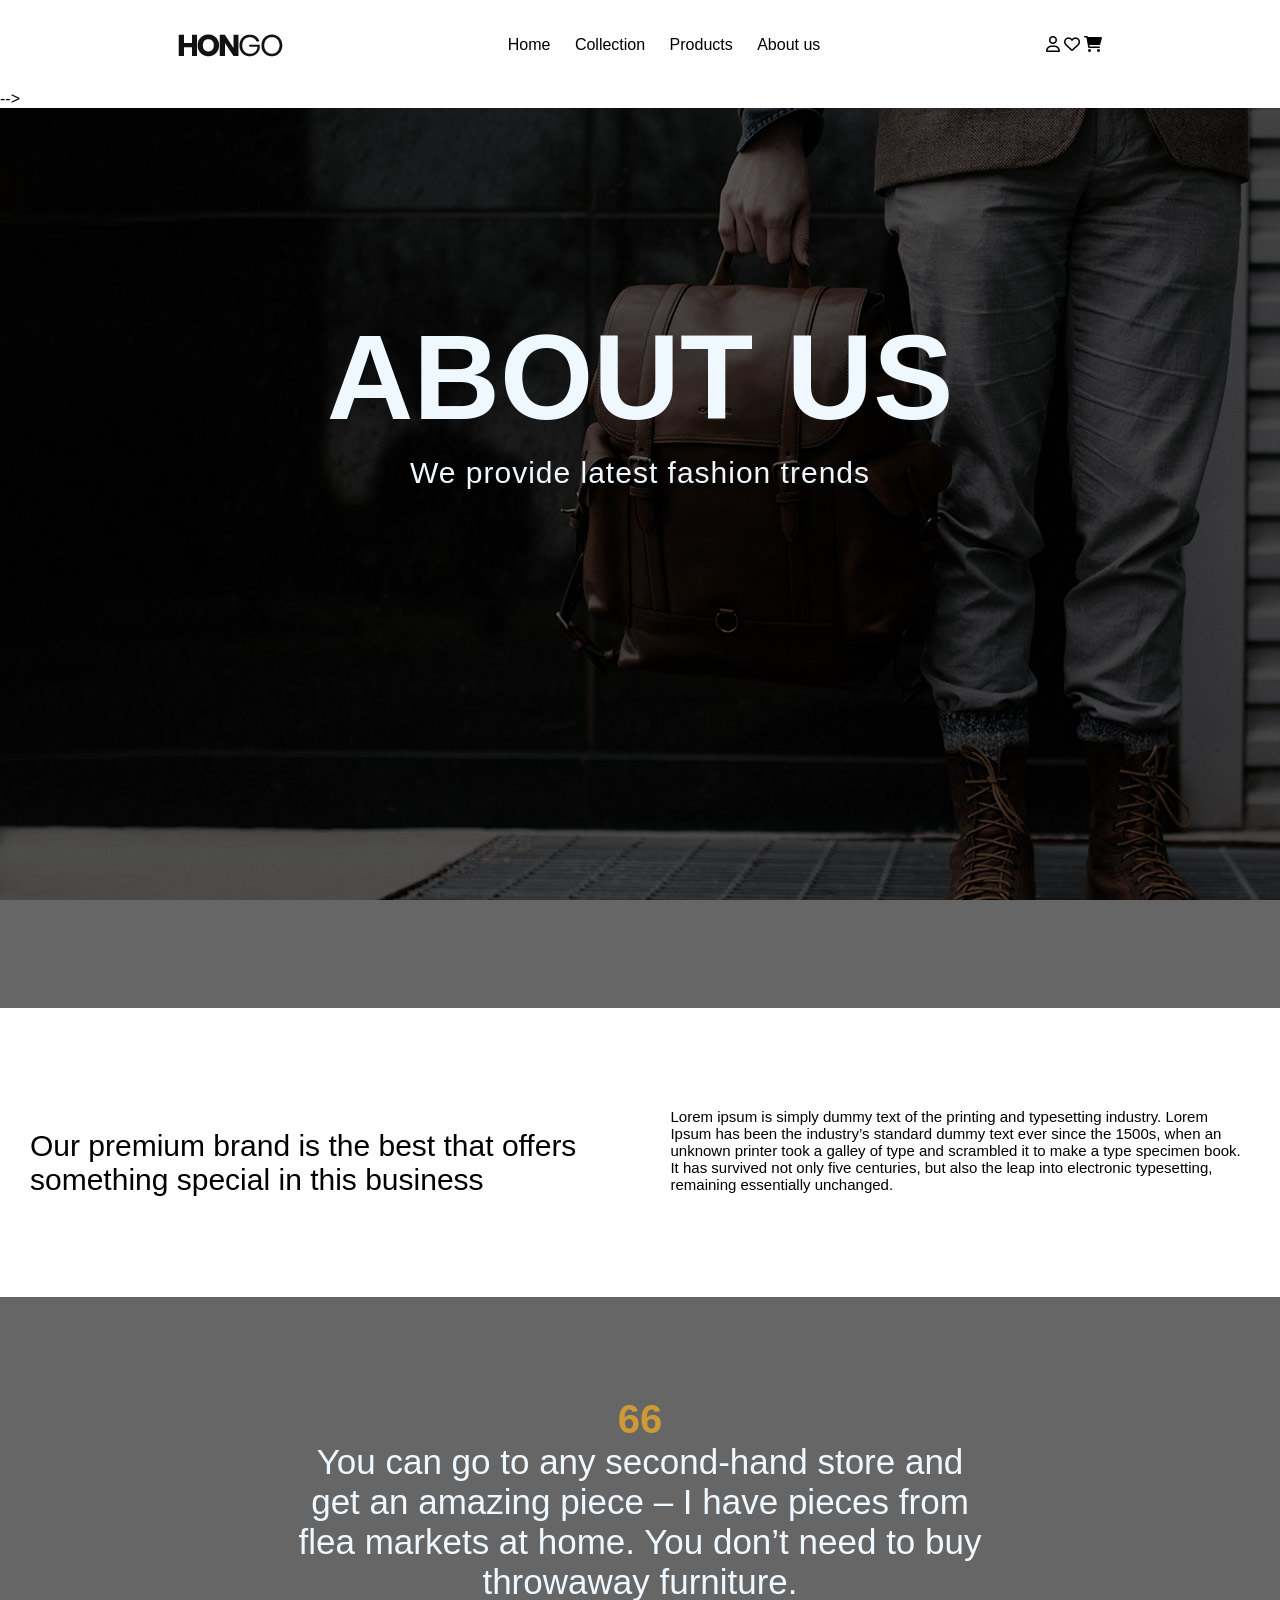
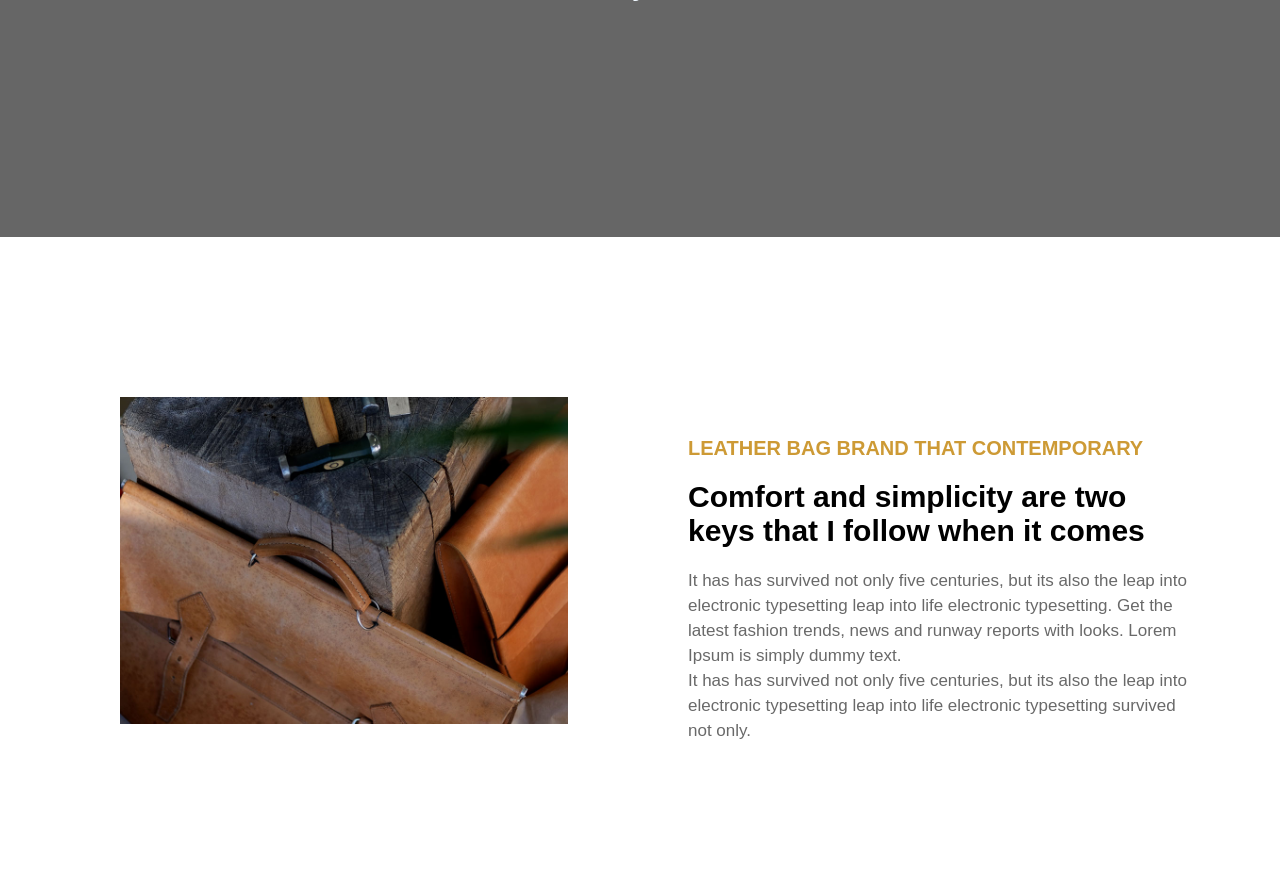
<file: about.html>
<!DOCTYPE html>
<html lang="en">
<head>
    <meta charset="UTF-8">
    <meta http-equiv="X-UA-Compatible" content="IE=edge">
    <meta name="viewport" content="width=device-width, initial-scale=1.0">
    <title>HONGO| About us</title>
    <link rel="stylesheet" href="css/all.min.css">
    <link rel="stylesheet" href="css/base.css">
    <link rel="stylesheet" href="css/about.css">
</head>
<body>
       <header>
        <div class="container">
            <img  id ="logo "src="images/logo.png">
            <nav>
                <ul>
                    <li onclick="location.href='index.html'">Home <span></span></li>
                    <li onclick="location.href='collection.html'">Collection <span></span></li>
                    <li onclick="location.href='product.html'">Products <span></span></li>
                    <li>About us <span></span></li>
                </ul>
            </nav>
            <div class="icons">
                <i onclick="location.href='login.html'" class="fa-regular fa-user"></i>
                <i onclick="location.href='favorite.html'" class="fa-regular fa-heart"></i>
                <i onclick="location.href='cart.html'" class="fa-solid fa-cart-shopping"></i>
            </div>
        </div>
    </header> -->
    <!-- start header -->
     <div class="header">
        <div class="overlay">
            <h1>ABOUT US</h1>
            <p>We provide latest fashion trends</p>
        </div>
    </div>
  <!--end header -->   
    <!-- start section  -->
<section>
    <div class="left">Our premium brand is the best that offers something special in this business</div>
    <div class="right">Lorem ipsum is simply dummy text of the printing and typesetting industry. Lorem Ipsum has been the industry’s standard dummy text ever since the 1500s, when an unknown printer took a galley of type and scrambled it to make a type specimen book. It has survived not only five centuries, but also the leap into electronic typesetting, remaining essentially unchanged.</div>
</section>
    <!-- end section  -->
    <!-- start section2  -->
<section class="bg">
    <div class="overlay">
<div class="text">
        <h1>66</h1>
        <p>You can go to any second-hand store and get an amazing piece – I have pieces from flea markets at home. You don’t need to buy throwaway furniture.</p>
    </div>
    </div>

</section>
    <!-- end section2  -->
    <!-- start last section  -->
<div class="last-sec">
    <img src="img/bg2.jpg">
    <div class="text">
        <h3>LEATHER BAG BRAND THAT CONTEMPORARY</h3>
        <h2>Comfort and simplicity are two keys that I follow when it comes</h2>
        <p>It has has survived not only five centuries, but its also the leap into electronic typesetting leap into life electronic typesetting. Get the latest fashion trends, news and runway reports with looks. Lorem Ipsum is simply dummy text.</p>
        <p>It has has survived not only five centuries, but its also the leap into electronic typesetting leap into life electronic typesetting survived not only.</p>
    </div>
</div>
    <!-- end last section  -->
    <script src="index.js"></script>
</body>
</html>
</file>
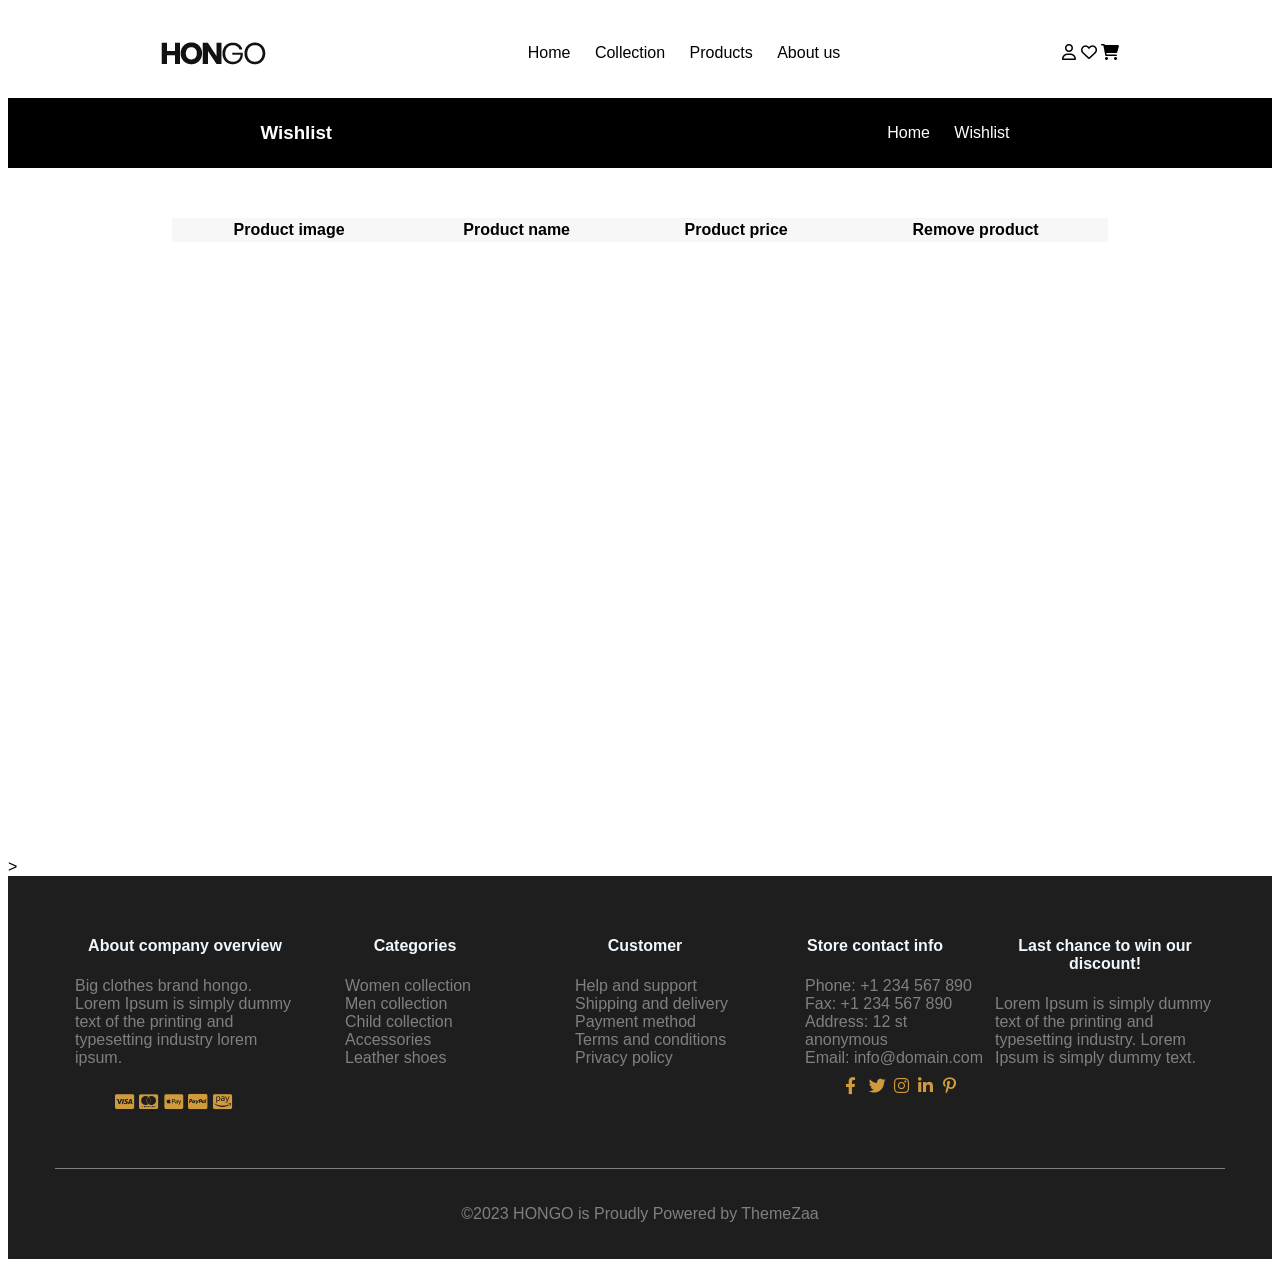
<file: favorite.html>
<!DOCTYPE html>
<html lang="en">
<head>
    <meta charset="UTF-8">
    <meta http-equiv="X-UA-Compatible" content="IE=edge">
    <meta name="viewport" content="width=device-width, initial-scale=1.0">
    <title>HONGO | Favorites</title>
    <link rel="stylesheet" href="css/all.min.css">
    <!-- base style -->
    <link rel="stylesheet" href="css/base.css">
    <link rel="stylesheet" href="css/favorite.css">
</head>
<body>
    <header>
        <div class="container">
            <img  id ="logo "src="images/logo.png">
            <nav>
                <ul>
                     <li onclick="location.href='index.html'">Home<span></span></li>
                    <li onclick="location.href='collection.html'">Collection<span></span></li>
                    <li onclick="location.href='product.html'">Products<span></span></li>
                    <li onclick="location.href='about.html'">About us<span></span></li>
                </ul>
            </nav>
            <div class="icons">
               <i onclick="location.href='account.html'" class="fa-regular fa-user"></i>
                <i class="fa-regular fa-heart"></i>
                <i onclick="location.href='cart.html'" class="fa-solid fa-cart-shopping"></i>
            </div>
        </div>
    </header>
       <div class="favorite_header">
            <h3>Wishlist</h3>
            <div class="links">
                <ul>
                    <li>Home</li>
                    <li>Wishlist</li>
                </ul>
        </div>
    </div>

    <section>
        <div class="container">
            <table>
            <tbody id="tbody">
                <tr>
                    <th>Product image </th>
                    <th>Product name </th>
                    <th>Product price </th>
                    <th> Remove product </th>
                </tr>

            </tbody>
            </table>
        </div>
>
    </section>
            <!-- start footer  -->
    <div id="favlist"></div>
    <div class="footer">
        <div class="container">
            <div class="main">
                <div class="sec">
                    <h4>About company overview</h4>
                    <p>Big clothes brand hongo. Lorem Ipsum is simply dummy text of the printing and typesetting industry lorem ipsum.</p>
                    <ul class="icons">
                        <li> <a href=""><i class="fa-brands fa-cc-visa"></i></a></li>
                        <li> <a href=""><i class="fa-brands fa-cc-mastercard"></i></a></li>
                        <li><a href=""><i class="fa-brands fa-cc-apple-pay"></i></a></li>
                        <li><a href=""><i class="fa-brands fa-cc-paypal"></i></a></li>
                        <li><a href=""><i class="fa-brands fa-cc-amazon-pay"></i></a></li>
                    </ul>
                </div>
                <div class="sec">
                    <h4>Categories</h4>
                    <ul>
                        <li>Women collection</li>
                        <li>Men collection</li>
                        <li>Child collection</li>
                        <li>Accessories</li>
                        <li>Leather shoes</li>
                    </ul>
                </div><div class="sec">
                    <h4>Customer</h4>
                    <ul>
                        <li>Help and support</li>
                        <li>Shipping and delivery</li>
                        <li>Payment method</li>
                        <li>Terms and conditions</li>
                        <li>Privacy policy</li>
                    </ul>
                </div><div class="sec">
                    <h4>Store contact info</h4>
                    <ul>
                        <li>Phone: +1 234 567 890</li>
                        <li>Fax: +1 234 567 890</li>
                        <li>Address: 12 st anonymous</li>
                        <li>Email: info@domain.com</li>
                        <li><ul class="icons">
                            <li> <a href="https://www.facebook.com/"><i class="fa-brands fa-facebook-f"></i></a></li>
                            <li> <a href="https://www.twitter.com/"><i class="fa-brands fa-twitter"></i></a></li>
                            <li> <a href=" https://www.instagram.com/"><i class="fa-brands fa-instagram"></i></a></li>
                            <li> <a href="https://www.linkedin.com/"><i class="fa-brands fa-linkedin-in"></i> </a></li>
                            <li> <a href="https://www.pinterest.com/"><i class="fa-brands fa-pinterest-p"></i> </a></li>
                        </ul></li>
                    </ul>
                </div><div class="sec">
                    <h4>Last chance to win our discount!</h4>
                    <p>Lorem Ipsum is simply dummy text of the printing and typesetting industry. Lorem Ipsum is simply dummy text.</p>
                    
                </div>
            </div>
            <div class="foot">
                <p>&copy;2023 HONGO is Proudly Powered by ThemeZaa</p>
            </div>
        </div>
    </div>
    <!-- end footer  -->

   <!-- <script src="index.js"></script> -->
    <script src="favorite.js"></script>
</body>
</html>
</file>
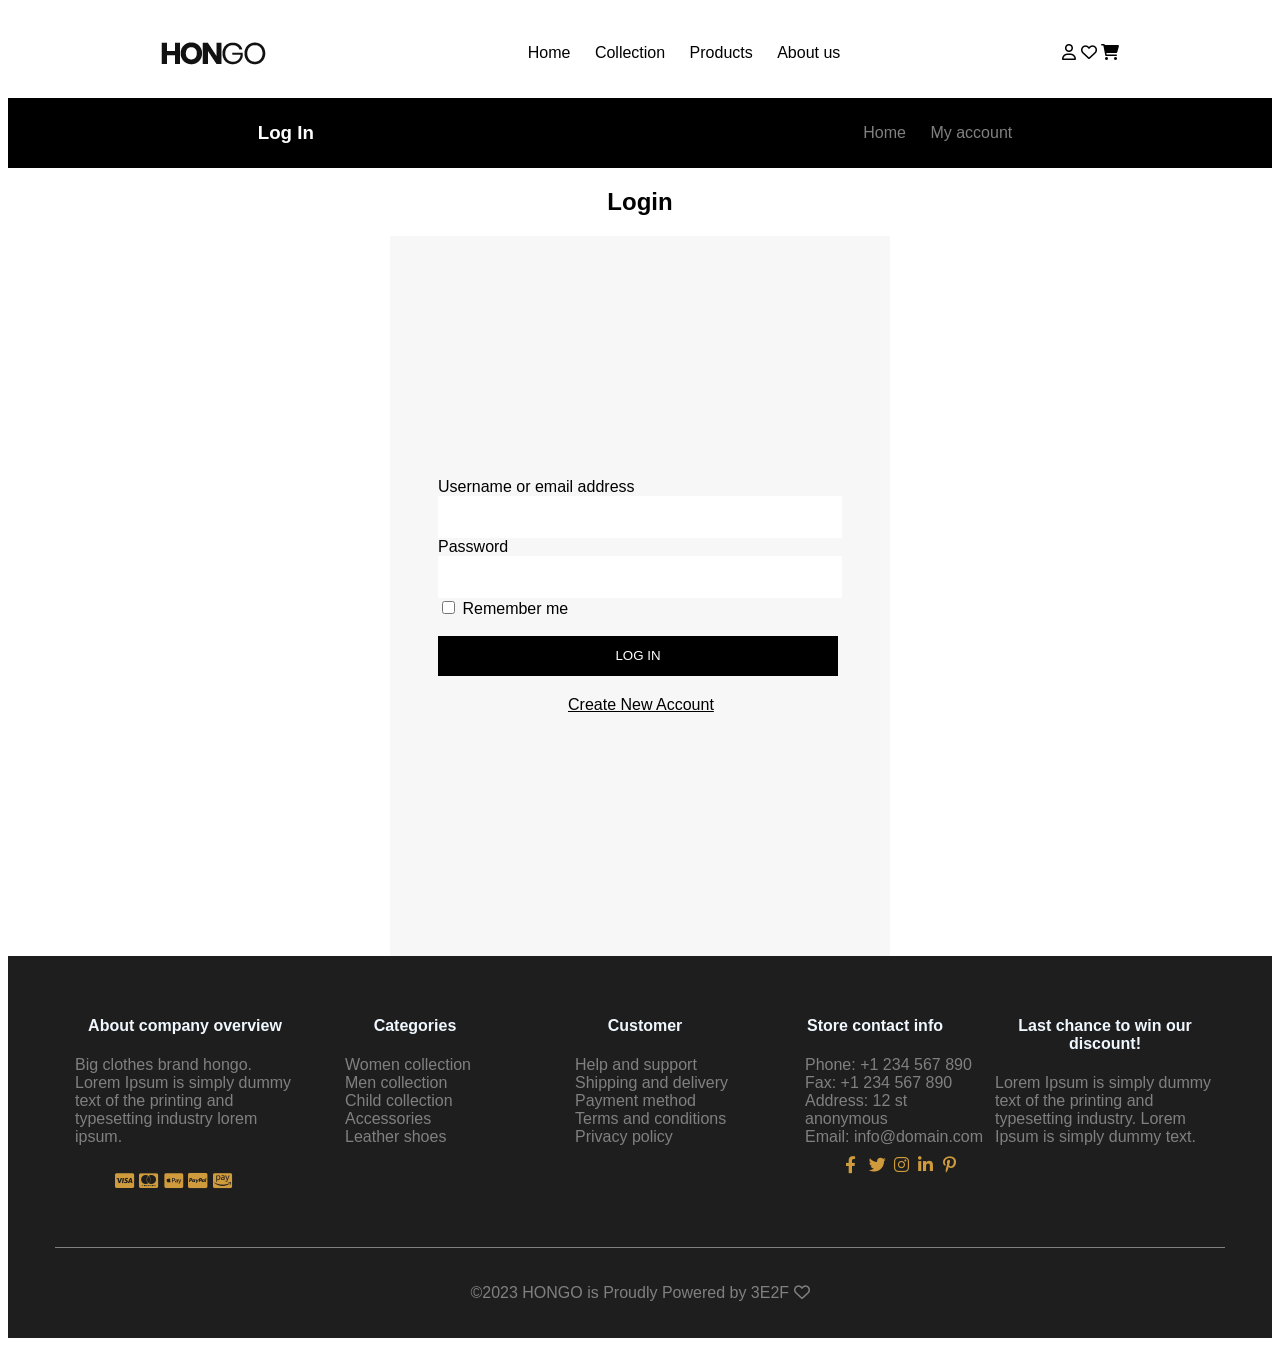
<file: login.html>
<!DOCTYPE html>
<html lang="en">
<head>
    <meta charset="UTF-8">
    <meta http-equiv="X-UA-Compatible" content="IE=edge">
    <meta name="viewport" content="width=device-width, initial-scale=1.0">
    <title> HONGO | Login</title>
    <!-- font awesome -->
    <link rel="stylesheet" href="css/all.min.css">
    <!-- base css -->
    <link rel="stylesheet" href="css/base.css">
    <!-- main style file -->
    <link rel="stylesheet" href="css/login.css">
</head>
<body>
    <!-- start header -->
    <header>
        <div class="container">
            <img  id ="logo "src="images/logo.png">
            <nav>
                <ul>
                    <li onclick="location.href='index.html'">Home <span></span></li>
                    <li>Collection <span></span></li>
                    <li >Products <span></span></li>
                    <li onclick="location.href='about.html'">About us <span></span></li>
                </ul>
            </nav>
            <div class="icons">
                <i class="fa-regular fa-user"></i>
                <i  class="fa-regular fa-heart"></i>
                <i class="fa-solid fa-cart-shopping"></i>
            </div>
        </div>
    </header>
    <div class="loginheader">
            <h3>Log In</h3>
            <div class="links">
                <ul>
                    <li>Home</li>
                    <li>My account</li>
                </ul>
        </div>
    </div>
    <!-- end header -->
    <!-- start login section -->
    <section>
        <div class="container">
        <h2>Login</h2>
        <div class="loginform">
            <form action="">
                <div class="username">
                    <label for="uName">Username or email address </label>
                    <br>
                    <input oninput="getname(this)" type="text" name="uName">
                </div>
                <div class="password">
                    <label for="uPass">Password</label>
                    <br>
                    <input oninput="getpassword(this)"  type="password" name="uPass">
                    <br>
                    <div id="paw" style="color: red;"></div>
                </div>
                <div class="remember" style="float: left;">
                    <input type="checkbox" name="remember" >  
                    <label for="remember">Remember me</label>
                    <br>
                   <br> 
                </div>
              
                <div class="submit">
                    <input onclick="serchForUser(event)" type="submit" value="LOG IN">
                </div>
                  <div class="signin">
                    <a href="signIn.html"> Create New Account</a>
                </div>

            </form>
        </div>
        </div>
    </section>
     <!-- end login section -->
         <!-- start footer  -->
    <div class="footer">
        <div class="container">
            <div class="main">
                <div class="sec">
                    <h4>About company overview</h4>
                    <p>Big clothes brand hongo. Lorem Ipsum is simply dummy text of the printing and typesetting industry lorem ipsum.</p>
                    <ul class="icons">
                        <li> <a href=""><i class="fa-brands fa-cc-visa"></i></a></li>
                        <li> <a href=""><i class="fa-brands fa-cc-mastercard"></i></a></li>
                        <li><a href=""><i class="fa-brands fa-cc-apple-pay"></i></a></li>
                        <li><a href=""><i class="fa-brands fa-cc-paypal"></i></a></li>
                        <li><a href=""><i class="fa-brands fa-cc-amazon-pay"></i></a></li>
                    </ul>
                </div>
                <div class="sec">
                    <h4>Categories</h4>
                    <ul>
                        <li>Women collection</li>
                        <li>Men collection</li>
                        <li>Child collection</li>
                        <li>Accessories</li>
                        <li>Leather shoes</li>
                    </ul>
                </div><div class="sec">
                    <h4>Customer</h4>
                    <ul>
                        <li>Help and support</li>
                        <li>Shipping and delivery</li>
                        <li>Payment method</li>
                        <li>Terms and conditions</li>
                        <li>Privacy policy</li>
                    </ul>
                </div><div class="sec">
                    <h4>Store contact info</h4>
                    <ul>
                        <li>Phone: +1 234 567 890</li>
                        <li>Fax: +1 234 567 890</li>
                        <li>Address: 12 st anonymous</li>
                        <li>Email: info@domain.com</li>
                        <li><ul class="icons">
                            <li> <a href="https://www.facebook.com/"><i class="fa-brands fa-facebook-f"></i></a></li>
                            <li> <a href="https://www.twitter.com/"><i class="fa-brands fa-twitter"></i></a></li>
                            <li> <a href=" https://www.instagram.com/"><i class="fa-brands fa-instagram"></i></a></li>
                            <li> <a href="https://www.linkedin.com/"><i class="fa-brands fa-linkedin-in"></i> </a></li>
                            <li> <a href="https://www.pinterest.com/"><i class="fa-brands fa-pinterest-p"></i> </a></li>
                        </ul></li>
                    </ul>
                </div><div class="sec">
                    <h4>Last chance to win our discount!</h4>
                    <p>Lorem Ipsum is simply dummy text of the printing and typesetting industry. Lorem Ipsum is simply dummy text.</p>
                    
                </div>
            </div>
            <div class="foot">
                <p>&copy;2023 HONGO is Proudly Powered by <span>3E2F <i class="fa-regular fa-heart"></i></span></p>
            </div>
        </div>
    </div>
    <!-- end footer  -->
    <script src="index.js"></script>
</body>
</html>
</file>
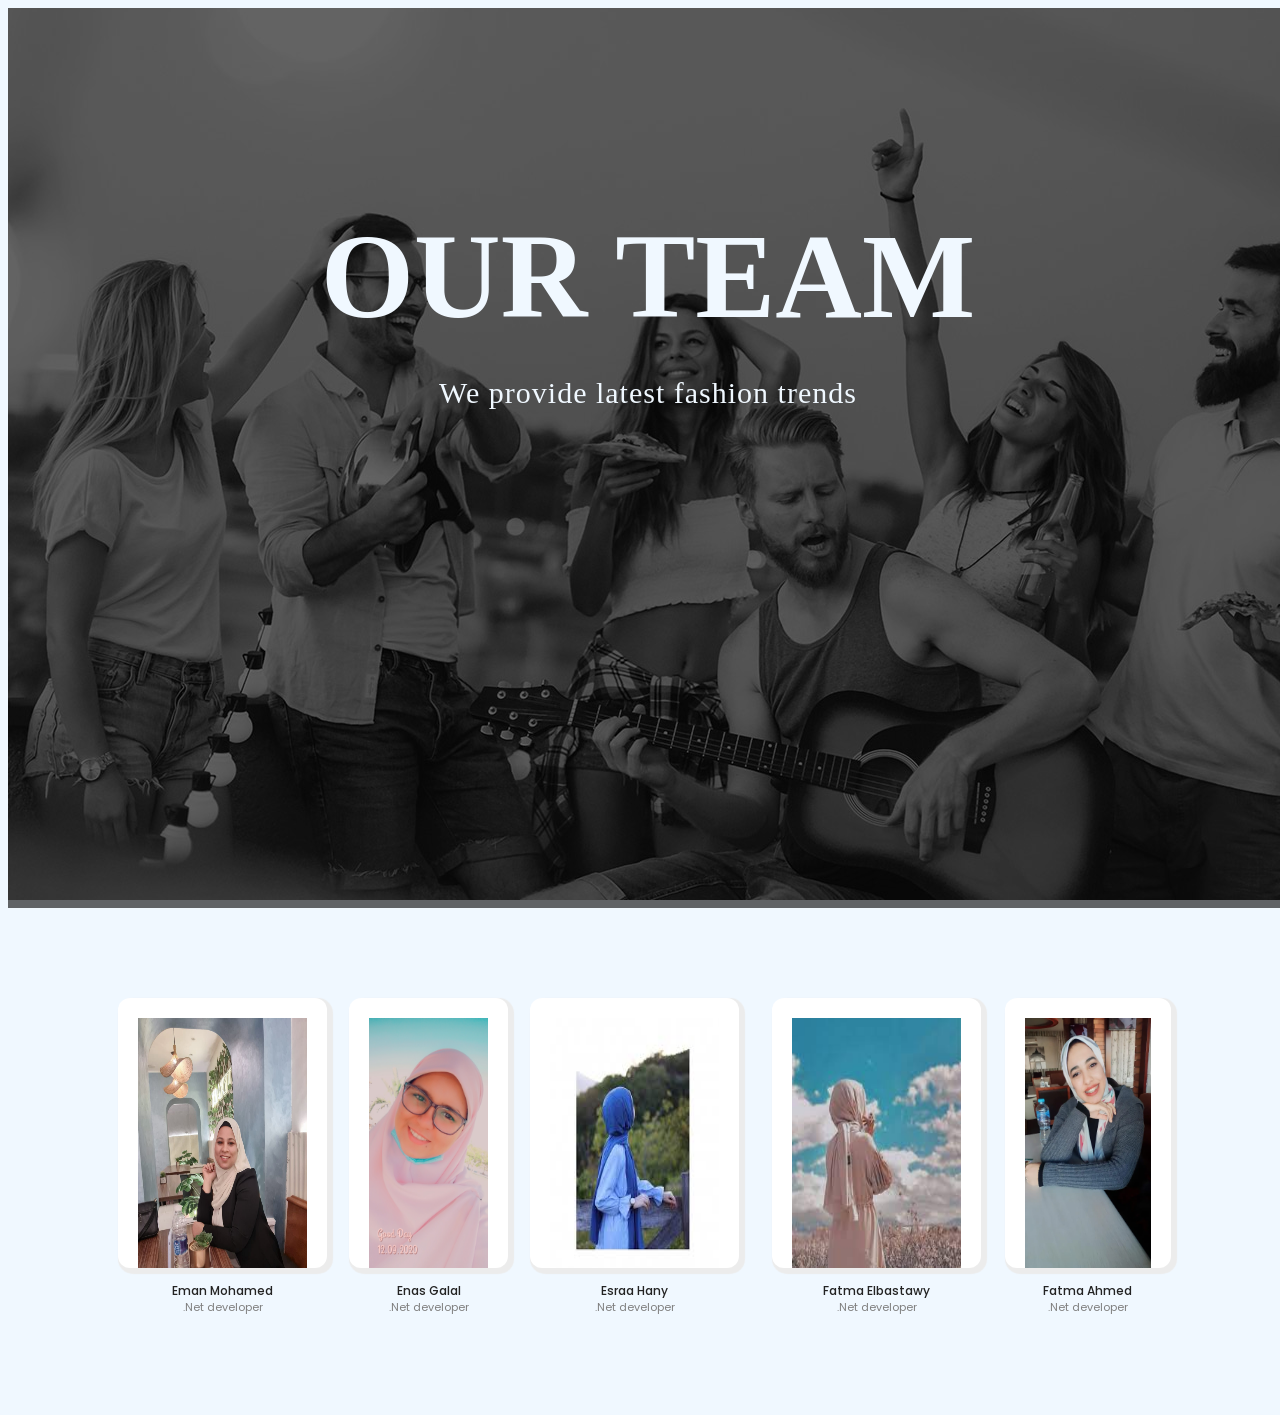
<file: our_team.html>
<!DOCTYPE html>
<html dir="ltr" >
<head>
<meta name="viewport" content="width=device-width, initial-scale=1.0">
<title> HONGO | OUR TEAM</title>
<link rel="stylesheet" href="https://use.fontawesome.com/releases/v5.13.0/css/all.css">
<link rel="preconnect" href="https://fonts.googleapis.com">
<link rel="preconnect" href="https://fonts.gstatic.com" crossorigin>
<link href="https://fonts.googleapis.com/css2?family=Poppins&display=swap" rel="stylesheet">
<link rel="stylesheet" href="css/ourteam.css">
</head>
 <body>
	 <!-- start header  -->
	 <div class="header">
        <div class="overlayy">
            <h1>OUR TEAM</h1>
            <p>We provide latest fashion trends</p>
        </div>
    </div>
    <!-- end header  -->
	<div class="section">
		<!-- <h2>Our Team</h2> -->
		<!-- <p class="line">Fashion is a distinctive and often constant trend in the<br/> style in which people present themselves</p> -->
		<div class="items">
			<div class="gallery">
				<div class="container">
					<img src="img/WhatsApp Image 2023-01-31 at 9.03.21 AM.jpeg" alt="Avatar" class="image">
					<div class="overlay">
						<div class="text">
							<div class="overlay-content">
								<a class="team-social-icon" href="http://www.facebook.com/" target="_blank"><i class='fab fa-facebook-f' style='color:white;font-size:16px;margin-right:20px'></i></a>
								<a class="team-social-icon" href="http://www.twitter.com/" target="_blank"><i class="fab fa-twitter" style='color:white;font-size:16px;margin-right:20px'></i></a>
								<a class="team-social-icon" href="https://www.linkedin.com/" target="_blank"><i class="fab fa-linkedin-in" style='color:white;font-size:16px;'></i></a>
							</div>
						</div>
					</div>
				</div>
				<div class="desc">Eman Mohamed</div>
				<p class="title">.Net developer</p>
			</div>
			<div class="gallery">
				<div class="container">
					<img src="img/WhatsApp Image 2023-01-31 at 8.42.48 AM.jpeg" alt="Avatar" class="image">
					<div class="overlay">
						<div class="text">
							<div class="overlay-content">
								<a class="team-social-icon" href="http://www.facebook.com/" target="_blank"><i class='fab fa-facebook-f' style='color:white;font-size:16px;margin-right:20px'></i></a>
								<a class="team-social-icon" href="http://www.twitter.com/" target="_blank"><i class="fab fa-twitter" style='color:white;font-size:16px;margin-right:20px'></i></a>
								<a class="team-social-icon" href="https://www.linkedin.com/" target="_blank"><i class="fab fa-linkedin-in" style='color:white;font-size:16px;'></i></a>
							</div>
						</div>
					</div>
				</div>
				<div class="desc">Enas Galal</div>
				<p class="title">.Net developer</p>
			</div>
			<div class="gallery">
				<div class="container">
					<img src="img/images (1).jpg" alt="Avatar" class="image">
					<div class="overlay">
						<div class="text">
							<div class="overlay-content">
								<a class="team-social-icon" href="http://www.facebook.com/" target="_blank"><i class='fab fa-facebook-f' style='color:white;font-size:16px;margin-right:20px'></i></a>
								<a class="team-social-icon" href="http://www.twitter.com/" target="_blank"><i class="fab fa-twitter" style='color:white;font-size:16px;margin-right:20px'></i></a>
								<a class="team-social-icon" href="https://www.linkedin.com/" target="_blank"><i class="fab fa-linkedin-in" style='color:white;font-size:16px;'></i></a>
							</div>
						</div>
					</div>
				</div>
				<div class="desc">Esraa Hany</div>
				<p class="title">.Net developer</p>
            </div>
            <div class="gallery">
				<div class="container">
					<img src="img/fatma.jpg" alt="Avatar" class="image">
					<div class="overlay">
						<div class="text">
							<div class="overlay-content">
								<a class="team-social-icon" href="http://www.facebook.com/" target="_blank"><i class='fab fa-facebook-f' style='color:white;font-size:16px;margin-right:20px'></i></a>
								<a class="team-social-icon" href="http://www.twitter.com/" target="_blank"><i class="fab fa-twitter" style='color:white;font-size:16px;margin-right:20px'></i></a>
								<a class="team-social-icon" href="https://www.linkedin.com/" target="_blank"><i class="fab fa-linkedin-in" style='color:white;font-size:16px;'></i></a>
							</div>
						</div>
					</div>
				</div>
				<div class="desc">Fatma Elbastawy</div>
				<p class="title">.Net developer</p>
            </div>
			<div class="gallery">
				<div class="container">
					<img src="img/WhatsApp Image 2022-12-23 at 11.12.10 PM.jpeg" alt="Avatar" class="image">
					<div class="overlay">
						<div class="text">
							<div class="overlay-content">
								<a class="team-social-icon" href="http://www.facebook.com/" target="_blank"><i class='fab fa-facebook-f' style='color:white;font-size:16px;margin-right:20px'></i></a>
								<a class="team-social-icon" href="http://www.twitter.com/" target="_blank"><i class="fab fa-twitter" style='color:white;font-size:16px;margin-right:20px'></i></a>
								<a class="team-social-icon" href="https://www.linkedin.com/" target="_blank"><i class="fab fa-linkedin-in" style='color:white;font-size:16px;'></i></a>
							</div>
						</div>
					</div>
				</div>
				<div class="desc">Fatma Ahmed</div>
				<p class="title">.Net developer</p>
            </div>
		</div>
	</div>
</body>	
</html>
</file>
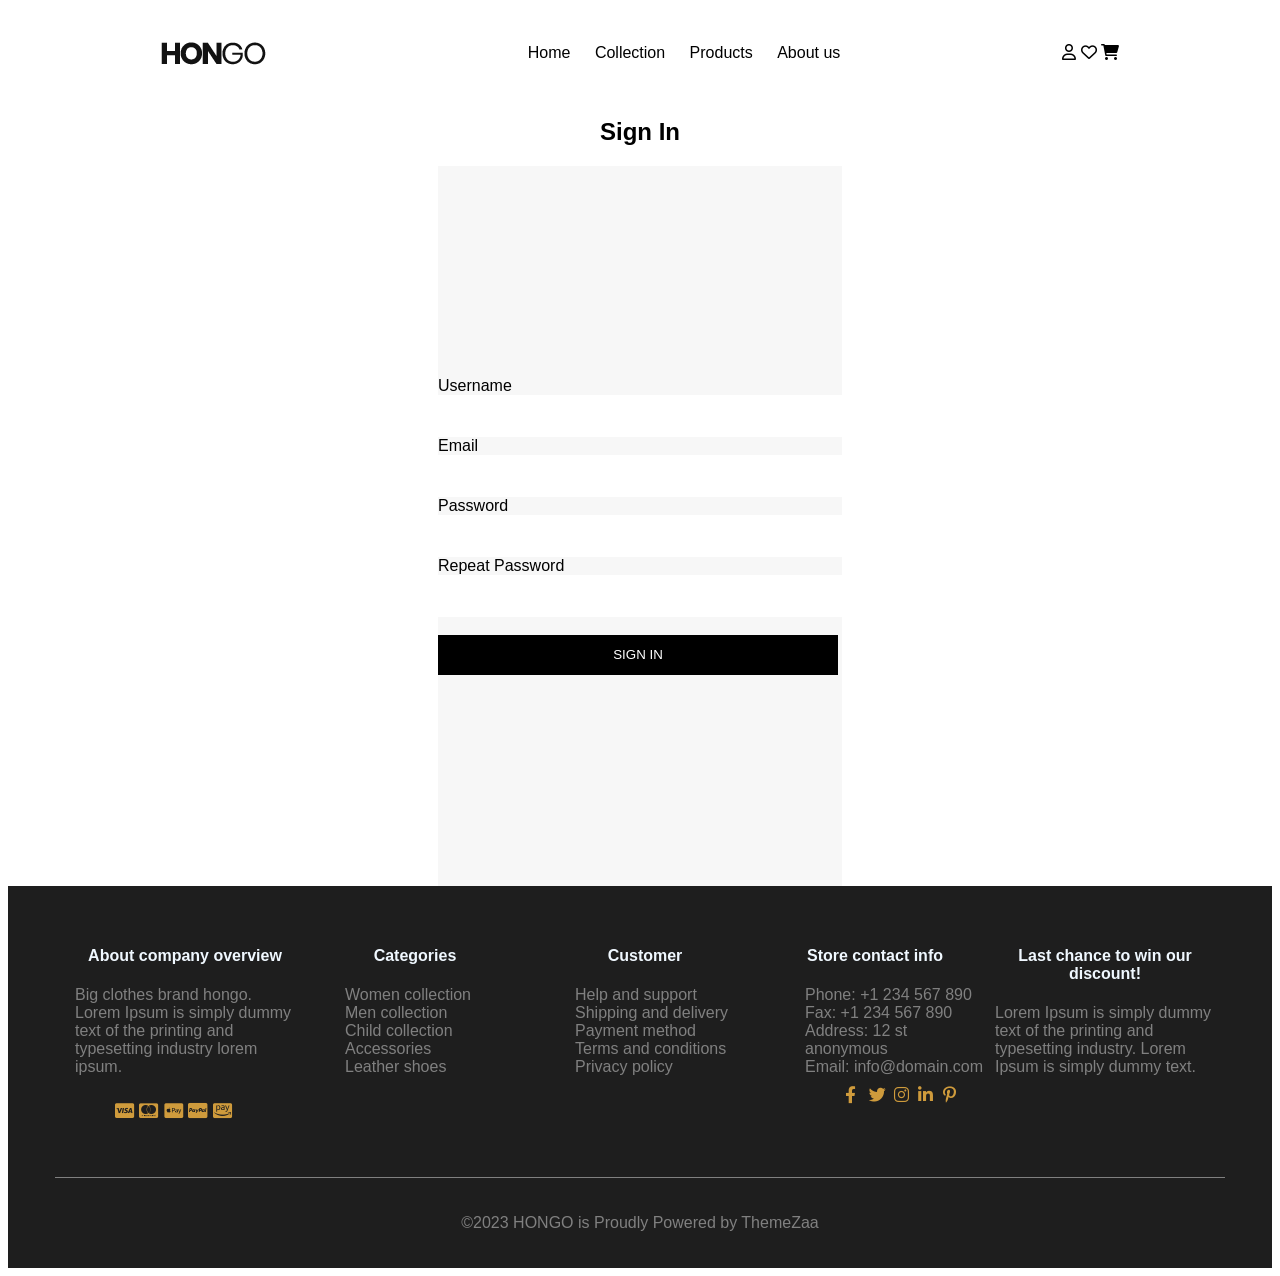
<file: signIn.html>
<!DOCTYPE html>
<html lang="en">
<head>
    <meta charset="UTF-8">
    <meta http-equiv="X-UA-Compatible" content="IE=edge">
    <meta name="viewport" content="width=device-width, initial-scale=1.0">
    <title>HONGO | SIGNIN</title>
    <!-- font awesome -->
    <link rel="stylesheet" href="css/all.min.css">
    <!-- base css -->
    <link rel="stylesheet" href="css/base.css">
    <!-- main style file -->
    <link rel="stylesheet" href="css/signin.css">
</head>
<body>
    <!-- start header -->
    <header>
        <div class="container">
            <img  id ="logo "src="images/logo.png">
            <nav>
                <ul>
                    <li>Home<span></span></li>
                    <li>Collection<span></span></li>
                    <li >Products<span></span></li>
                    <li>About us<span></span></li>
                </ul>
            </nav>
            <div class="icons">
                <i class="fa-regular fa-user"></i>
                <i onclick="openFavoritePage()" class="fa-regular fa-heart"></i>
                <i class="fa-solid fa-cart-shopping"></i>
            </div>
        </div>
    </header>
    <!-- end header -->
        <section>
        <div class="container">
        <h2>Sign In</h2>
        <div class="signinform">
            <form action="index.html">
                <div class="username">
                    <label for="uName">Username</label>
                    <br>
                    <input type="text" name="uName">
                </div>
                <div class="email">
                    <label for="uemail">Email</label>
                    <br>
                    <input type="email" name="uemail">
                </div>
                <div class="password">
                    <label for="uPass">Password</label>
                    <br>
                    <input type="password" oninput="getpass(this)" name="uPass">
                </div>
                <div class=" repeatpassword">
                    <label for="uPass2">Repeat Password</label>
                    <br>
                    <input type="password" oninput="validatePassword(this)" name="uPass2">
                    <br>
                    <span id="invalidpass"></span>
                    <br>
                </div>
                <div class="submit">
                    <input type="submit" value="SIGN IN">
                </div>

            </form>
        </div>
        </div>
    </section>
    <!-- start footer  -->
    <div class="footer">
        <div class="container">
            <div class="main">
                <div class="sec">
                    <h4>About company overview</h4>
                    <p>Big clothes brand hongo. Lorem Ipsum is simply dummy text of the printing and typesetting industry lorem ipsum.</p>
                    <ul class="icons">
                        <li> <a href=""><i class="fa-brands fa-cc-visa"></i></a></li>
                        <li> <a href=""><i class="fa-brands fa-cc-mastercard"></i></a></li>
                        <li><a href=""><i class="fa-brands fa-cc-apple-pay"></i></a></li>
                        <li><a href=""><i class="fa-brands fa-cc-paypal"></i></a></li>
                        <li><a href=""><i class="fa-brands fa-cc-amazon-pay"></i></a></li>
                    </ul>
                </div>
                <div class="sec">
                    <h4>Categories</h4>
                    <ul>
                        <li>Women collection</li>
                        <li>Men collection</li>
                        <li>Child collection</li>
                        <li>Accessories</li>
                        <li>Leather shoes</li>
                    </ul>
                </div><div class="sec">
                    <h4>Customer</h4>
                    <ul>
                        <li>Help and support</li>
                        <li>Shipping and delivery</li>
                        <li>Payment method</li>
                        <li>Terms and conditions</li>
                        <li>Privacy policy</li>
                    </ul>
                </div><div class="sec">
                    <h4>Store contact info</h4>
                    <ul>
                        <li>Phone: +1 234 567 890</li>
                        <li>Fax: +1 234 567 890</li>
                        <li>Address: 12 st anonymous</li>
                        <li>Email: info@domain.com</li>
                        <li><ul class="icons">
                            <li> <a href="https://www.facebook.com/"><i class="fa-brands fa-facebook-f"></i></a></li>
                            <li> <a href="https://www.twitter.com/"><i class="fa-brands fa-twitter"></i></a></li>
                            <li> <a href=" https://www.instagram.com/"><i class="fa-brands fa-instagram"></i></a></li>
                            <li> <a href="https://www.linkedin.com/"><i class="fa-brands fa-linkedin-in"></i> </a></li>
                            <li> <a href="https://www.pinterest.com/"><i class="fa-brands fa-pinterest-p"></i> </a></li>
                        </ul></li>
                    </ul>
                </div><div class="sec">
                    <h4>Last chance to win our discount!</h4>
                    <p>Lorem Ipsum is simply dummy text of the printing and typesetting industry. Lorem Ipsum is simply dummy text.</p>
                    
                </div>
            </div>
            <div class="foot">
                <p>&copy;2023 HONGO is Proudly Powered by ThemeZaa</p>
            </div>
        </div>
    </div>
  
    <!-- end footer  -->
  <script src="index.js"></script>
</body>
</html>
</file>
<file: css/base.css>
body{
    font-family:sans-serif; 
}
/* main container */
.container{
    padding-left: 15px;
    padding-right: 15px;
    margin-left: auto;
    margin-right: auto;
}
@media (min-width: 768px)
{
    .container{
        width: 750px;
    }
        .container .loginform{
        width: 300px;
    }
}

/* medium */
@media(min-width:992px){
    .container{
        width: 970px;
    }
     .container .loginform{
        width: 400px;
    }
}
/* large */
@media(min-width:1200px){
    .container{
        width: 1170px;
    }
    .container .loginform{
        width: 500px;
    }
}
/*  end main container */
/* start header  */

header .container{
    display: flex;
    justify-content: space-around;
    align-items: center;
    height: 10vh;
    

}
/* 2 headers links */
.loginheader .links ul li{
    color: #808080;
}
header .container nav ul li,
.loginheader .links ul li,
.favorite_header .links ul li{
    list-style-type: none;
    display: inline-block;
    padding:10px
    
}
header .container nav ul li{
    position: relative;
    cursor: pointer;
}
header .container nav ul li span{
    position: absolute;
    width:20px;
    height: 1px;
    bottom: 0;
    left: 0;
    opacity: 0;
    transform-origin:0 0;
    background-color: #1E1E1E;
    transition: all 0.5s ease-in-out;
}
header .container nav ul li:hover span{
    transform:scaleX(4);
    opacity: 1;
}
header .container .icons i{
    cursor: pointer;

}

/* end header  */
/* start footer  */
.footer{
    background-color: #1E1E1E;
    color: #808080;
    
}
.footer .container{
    display: flex;
    flex-direction: column;
}
 .footer .main{
    padding: 40px 10px;
    margin: auto;
    display: flex;
    justify-content: space-evenly;
    align-items: flex-start;
 }
.footer .main h4{
    color: aliceblue;
    text-align: center;
}

.footer .sec{
    width: calc(100% /5);
    margin-left: 10px;
    position: relative;
}

.footer .sec ul{
    list-style-type: none;
}
.footer .main .icons li{
    display: inline-block;
   
    width: 20px;
    margin-top: 10px;
}

.footer .main .icons li a i{
font-size: 17px;
 color: #CF9B3C;
}

.footer .main .icons li a i:hover{
    color: aliceblue;
}

.footer .foot{
    text-align: center;
    padding: 20px;
    border-top: 0.1px solid gray;
}
.footer .foot span:hover
{
    color: #CF9B3C;
    font-weight: bold;
    cursor: pointer;
}
/* end footer  */
</file>
<file: css/about.css>
*{
    margin: 0;
    padding: 0;
    box-sizing: border-box;
}
/* start header  */
.header{
    text-align: center;
    background-image: url(../img/leather-bag-terms-and-conditions-01.jpg);
    width: 100vw;
    height: 100vh;
    position: relative;
    color: aliceblue;
    background-attachment: fixed;
}
 .overlay{
    background-color: rgba(0, 0, 0, 0.6);
    position: absolute;
    top: 0;
    left: 0;
    right: 0;
    bottom: 0;
}
.header h1{
    font-size: 120px;
    margin: 200px auto 10px;
}
.header p{
    letter-spacing: 1px;
    font-size: 30px;
}
/* end header  */
/* start section  */
section {
    padding: 70px 0;
    /* display: inline-block; */
}
section .left {
    font-size: 30px;
    display: inline-block;
    width: 45%;
    margin: 30px ;
}
section .right{
    font-size: 15px;
    width: 45%;
    margin: 30px ;
    display: inline-block;
}
/* end section  */
/* start section2  */  
.bg{
    text-align: center;
    background-image: url(../img/bg1.jpg);
    width: 100vw;
    height: 60vh;
    position: relative;
    color: aliceblue;
    background-attachment: fixed;
    background-position: center;
    background-size: cover;
}
.bg .text{
    padding: 40px;
    /* background-color: white; */
    border-radius: 10%;
    margin: 60px auto;
    width: 60%;
}

.bg .text h1{
    font-size: 40px;
    color: #CD9A35;
}
.bg .text p {
    font-size: 35px;
}


/* end section2 */
/* start last sec  */
.last-sec {
    padding: 40px 0;
    position: relative;
}
.last-sec img {
width: 35%;
margin: 120px;
display: inline;
}
.last-sec .text{
    display: inline-block;
width: 40%;
position: absolute;
top: 200px;

}
.last-sec .text h3{
    font-size: 20px;
    color: #CD9A35;
    }
.last-sec .text h2{
font-size: 30px;
margin: 20px 0;
}
.last-sec .text p{
    font-size: 17px;
    color: dimgray;
    line-height: 25px;
    }



/* end last sec  */
</file>
<file: css/favorite.css>
/* start favorite_header */
.favorite_header{
    display: flex;
    justify-content: space-around;
    align-items: center;
    background-color: black;
    color: white;
}
section .container {
    display: flex;
    flex-direction: column;
    justify-content: space-between;
    align-items: flex-start;
    min-height: 70vh;
    margin-top: 30px;
    margin-bottom: 30px;
}
section .container table {
    width:  80%;
    background-color: #F7F7F7;
    margin: 20px auto;
}

section .container table tr td{
    width: calc(100% / 4);
    text-align:  center;
    padding: 20px;
    border-bottom: 1px solid rgb(215, 224, 232);
    border-collapse: collapse;
  
}
section .container table tr td i{
    text-align: center;
    vertical-align:top;
}


/* section .container i{
    font-size: 70px;
    color: #D0A040;
}
section .container p{
    font-size: 1.5em;
}
section .container button{
    width: 150px;
    height: 30px;
    background-color: black;
    color: white;
}
section .container button:hover{
    background-color: white;
    color:black;
}

 */
</file>
<file: css/login.css>
/* start login header */
.loginheader{
    display: flex;
    justify-content: space-around;
    align-items: center;
    background-color: black;
    color: white;
}
/* end  login header */
/* start section */
section .container {
    display: flex;
    flex-direction: column;
    justify-content: space-between;
    align-items: center;
}
section .container .loginform{
    background-color: #F7F7F7;
    height: 80vh;
    display:flex;
    justify-content: center;
    align-items: center;
}
section .container .loginform form{
    /* padding: 30%; */
    display: flex;
    flex-direction: column;
    justify-content: center;
    align-items: flex-start;
    
}


input[type="text"],
input[type="password"],
input[type="submit"]{
    width: 400px;
    height: 40px;
    border: gray;
}
input[type="submit"]{
    background-color: black;
    color: white;
}
input[type="submit"]:hover{
    background-color: white;
    color: black;
    border: 2px solid black;
}
.signin{
   margin-top: 20px;
   margin-left: 130px;
    text-align: center;
}
.signin a{
    color: black;

}
/* end section */
</file>
<file: css/ourteam.css>
.header{
    text-align: center;
    background-image: url(../img/leather-bag-the-team-06.jpg);
    width: 100vw;
    height: 100vh;
    position: relative;
    color: aliceblue;
    background-attachment: fixed;
	background-position: center;
	/* z-index: -3; */
}
.header .overlayy{
    background-color: rgba(0, 0, 0, 0.6);
    position: absolute;
    top: 0;
    left: 0;
    right: 0;
    bottom: 0;
	/* z-index: 10; */
}
.header h1{
    font-size: 120px;
    margin: 200px auto 10px;
}
.header p{
    letter-spacing: 1px;
    font-size: 30px;
}
/* end header */

 body {
	background-color: aliceblue;
 }
 .section{
	display:flex;
	flex-direction: column;
	justify-content: center;
	align-items: center;
 }

 .items {
    display:flex;
	flex-direction: row;
	flex-wrap: wrap;
	justify-content: center;
	align-items: center;
	padding: 20px 0px;
 }
 div.gallery {
    display:flex;
	flex-direction: column;
	justify-content: center;
	align-items: center;
	max-width: 20%;
	margin: 70px 0;
}
 div.gallery img {
	width: 100%;
    height: 250px;
}
 .gallery div.desc {
    padding-top: 15px;
    color: #232323;
    font-size: 12px;
    font-weight: 500;
    line-height: 15px;
	font-family: 'Poppins',sans-serif;
    text-align: center;
}
.container {
  position: relative;
  width: 70%;
  background-color: #ffffff;
  padding: 20px 20px 0 20px;
  border: 2px;
  border-radius: 12px;
  box-shadow: 3px 3px 1px 3px rgb(236, 236, 236);
}
.container:hover .overlay {
 opacity: .8;
  height: 100%;
}
.image {
  display: block;
  width: 100%;
  height: auto;
  text-align: center;
}
.overlay {
  position: absolute;
  bottom: 0;
  left: 0;
  right: 0;
  background-color: #0e0d0d;
  overflow: hidden;
  width: 100%;
  height: 0;
  transition: .5s ease-in-out;
   border: 2px;
  border-radius: 12px;
}
.text {
  white-space: nowrap; 
  color: white;
  font-size: 20px;
  position: absolute;
  overflow: hidden;
  top: 50%;
  left: 50%;
  transform: translate(-50%, -50%);
  -ms-transform: translate(-50%, -50%);
}
.overlay-content {
    display:flex;
	flex-direction: row;
	justify-content: center;
	align-items: center;
 }
 .title {
	text-align: center;
	font-size: 11px;
	line-height: 19px;
	font-family: 'Poppins',sans-serif;
	color: #808080;
	margin: 0;
}
 /* .overlay-content:hover i {color: #0e0d0d;

}
@media only screen and (max-width: 996px) {
 div.gallery {
 display:flex;
	width: 40%;
}
}
@media only screen and (max-width: 767px) {
 div.gallery {
 display:flex;
	width: 90%;
}
} */
</file>
<file: css/signin.css>
section .container {
    display: flex;
    flex-direction: column;
    justify-content: space-between;
    align-items: center;
}
section .container .signinform{
    background-color: #F7F7F7;
    height: 80vh;
    display:flex;
    justify-content: center;
    align-items: center;
}
section .container .signinform form{
    /* padding: 30%; */
    display: flex;
    flex-direction: column;
    justify-content: center;
    align-items: flex-start;
    
}
input{
    width: 400px;
    height: 40px;
    border: transparent;
}
 input:focus{
    border: 1px solid black;
 }
input[type="submit"]{
    background-color: black;
    color: white;
}
input[type="submit"]:hover{
    background-color: white;
    color: black;
    border: 2px solid black;
}
</file>
